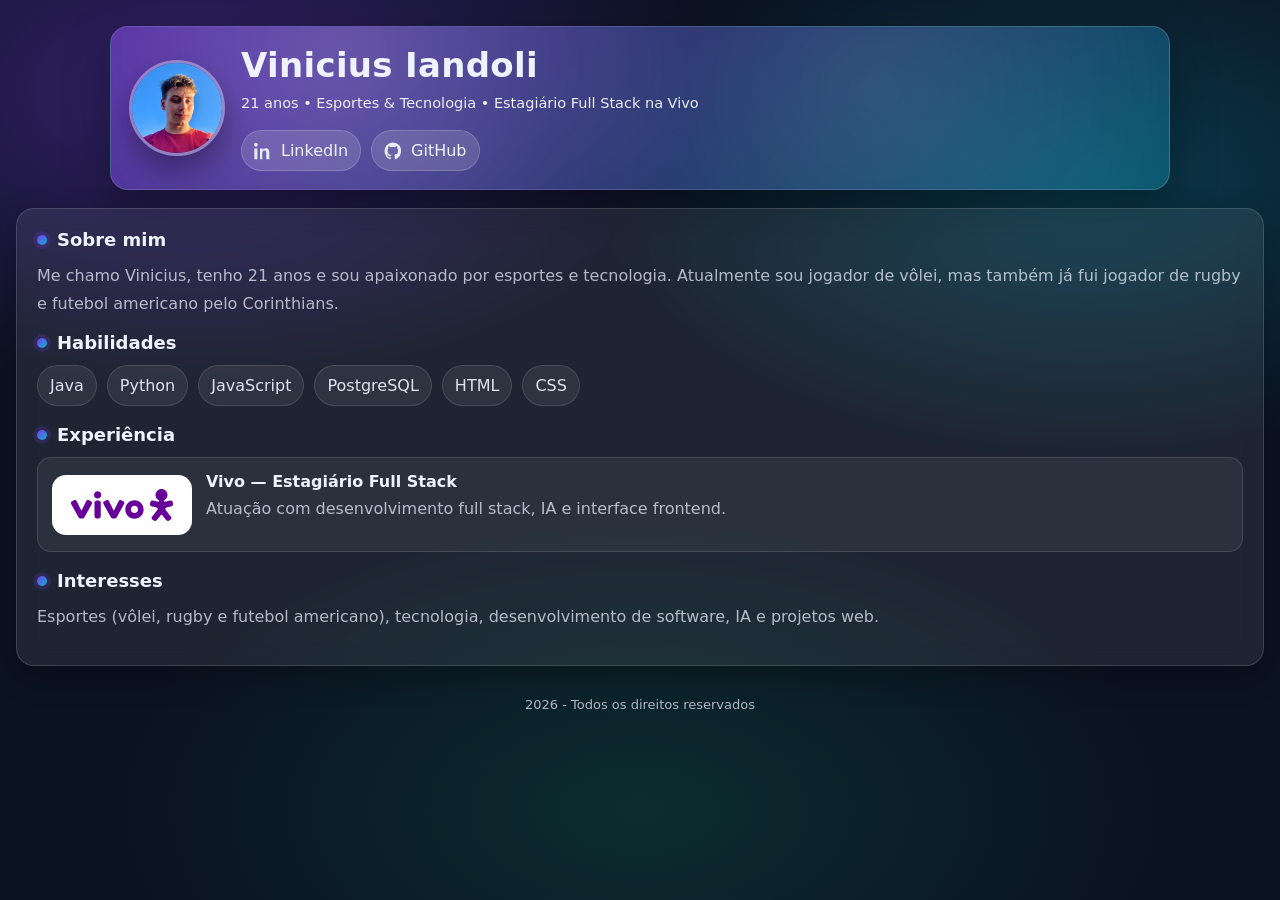
<file: AlunoViniciusIandoli/aula3/index.html>
<!DOCTYPE html>
<html lang="pt-BR">
<head>
  <meta charset="UTF-8" />
  <meta name="viewport" content="width=device-width, initial-scale=1.0"/>
  <title>Blog Pessoal - Vinicius</title>
  <link rel="stylesheet" href="style.css">
</head>
<body>

  <header class="top">
    <div class="profile">
      <img class="avatar" src="img/vinicius.jpg" alt="Foto do Vinicius" />

      <div class="title">
        <h1>Vinicius Iandoli</h1>
        <p>21 anos • Esportes & Tecnologia • Estagiário Full Stack na Vivo</p>

        <div class="social">
          <a class="icon-btn" href="https://www.linkedin.com/in/vinicius-iandoli-diogo/" target="_blank">
            <svg viewBox="0 0 24 24">
              <path d="M4.98 3.5C4.98 4.88 3.87 6 2.5 6S0 4.88 0 3.5 1.12 1 2.5 1s2.48 1.12 2.48 2.5ZM.5 8.5H4.5V23H.5V8.5ZM8 8.5h3.8v2h.05c.53-1 1.83-2.05 3.76-2.05 4.02 0 4.76 2.65 4.76 6.1V23h-4v-7.45c0-1.78-.03-4.06-2.48-4.06-2.48 0-2.86 1.93-2.86 3.93V23H8V8.5Z"/>
            </svg>
            <span>LinkedIn</span>
          </a>

          <a class="icon-btn" href="https://github.com/viniciusiandoli7" target="_blank">
            <svg viewBox="0 0 24 24">
              <path d="M12 .5C5.73.5.75 5.6.75 12c0 5.12 3.16 9.46 7.55 10.99.55.1.75-.25.75-.55v-2c-3.07.68-3.72-1.35-3.72-1.35-.5-1.3-1.22-1.65-1.22-1.65-1-.7.08-.69.08-.69 1.1.08 1.68 1.18 1.68 1.18.98 1.72 2.58 1.22 3.21.93.1-.73.38-1.22.69-1.5-2.45-.29-5.03-1.25-5.03-5.58 0-1.23.42-2.23 1.12-3.02-.11-.29-.49-1.45.1-3.01 0 0 .92-.3 3.02 1.15.88-.25 1.83-.38 2.77-.38s1.9.13 2.77.38c2.1-1.45 3.02-1.15 3.02-1.15.59 1.56.21 2.72.1 3.01.7.79 1.12 1.8 1.12 3.02 0 4.34-2.59 5.29-5.05 5.57.39.35.74 1.04.74 2.1v3.12c0 .3.2.66.76.55 4.38-1.53 7.53-5.87 7.53-10.99C23.25 5.6 18.27.5 12 .5Z"/>
            </svg>
            <span>GitHub</span>
          </a>
        </div>
      </div>
    </div>
  </header>

  <main class="single-layout">
    <section class="card content">

      <h2>Sobre mim</h2>
      <p>
        Me chamo Vinicius, tenho 21 anos e sou apaixonado por esportes e tecnologia.
        Atualmente sou jogador de vôlei, mas também já fui jogador de rugby e futebol americano pelo Corinthians.
      </p>

      <h2>Habilidades</h2>
      <ul class="chips">
        <li>Java</li>
        <li>Python</li>
        <li>JavaScript</li>
        <li>PostgreSQL</li>
        <li>HTML</li>
        <li>CSS</li>
      </ul>

      <h2>Experiência</h2>
      <div class="job">
        <div class="brand-wrap">
          <img class="brand" src="img/vivo.svg" alt="Logo Vivo">
        </div>
        <div>
          <h3>Vivo — Estagiário Full Stack</h3>
          <p class="muted">
            Atuação com desenvolvimento full stack, IA e interface frontend.
          </p>
        </div>
      </div>

      <h2>Interesses</h2>
      <p class="muted">
        Esportes (vôlei, rugby e futebol americano), tecnologia, desenvolvimento de software, IA e projetos web.
      </p>

    </section>
  </main>

  <footer class="foot">
    <p>2026 - Todos os direitos reservados</p>
  </footer>

</body>
</html>
</file>
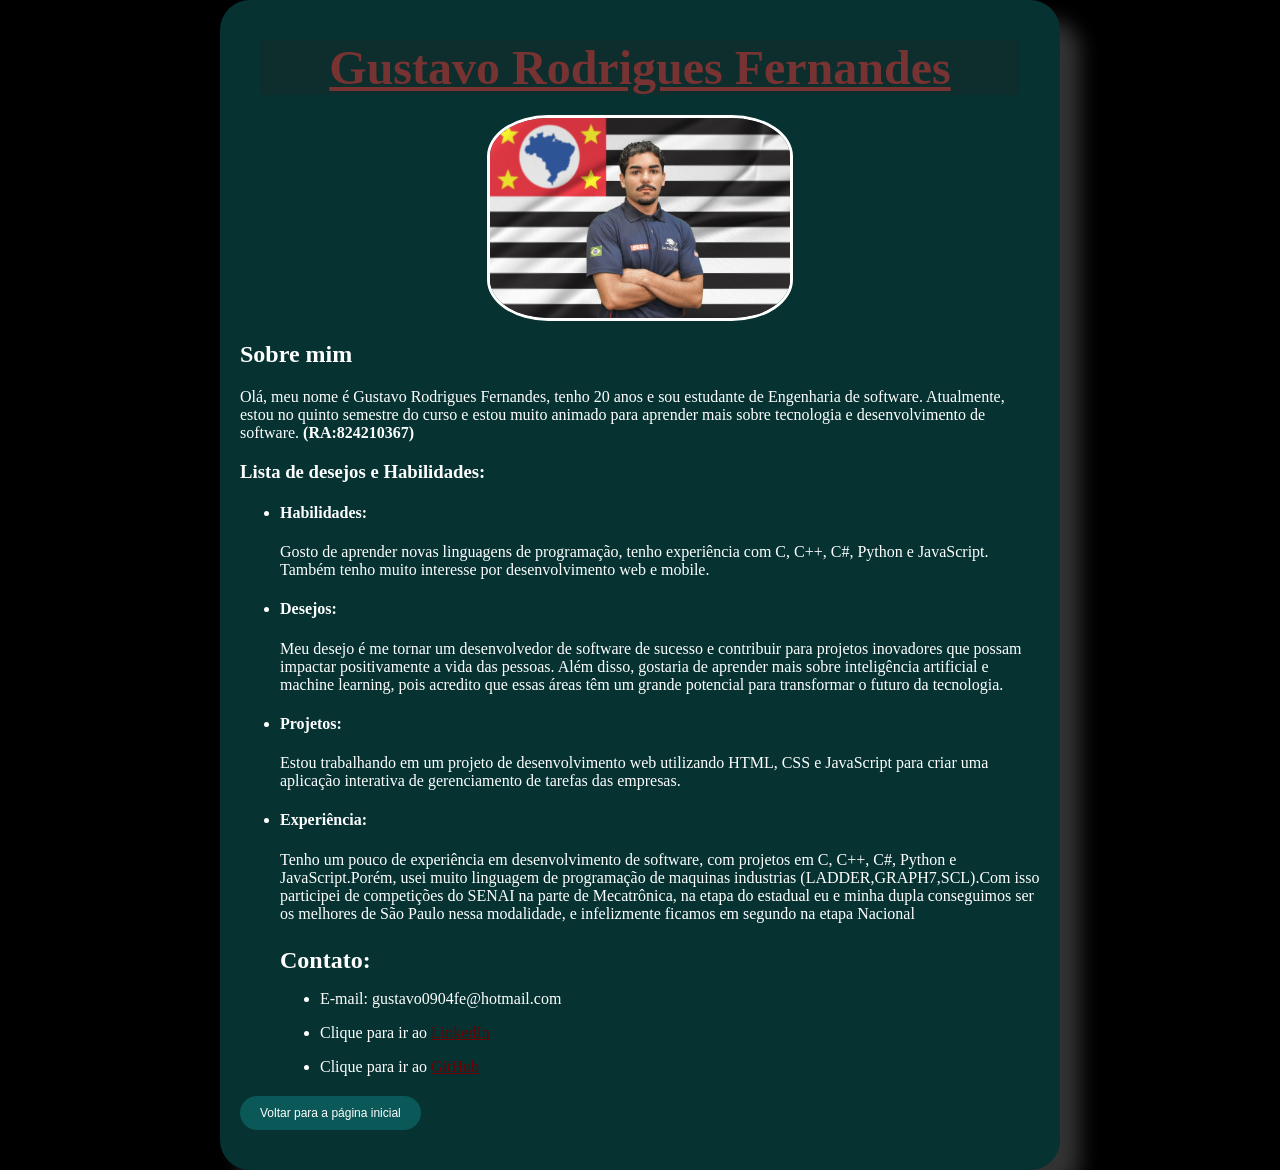
<file: AlunoGustavo/aula3_27022026/GustavoRodrigues.html>
<!DOCTYPE html>
<html lang="pt-br">

<head>
    <meta charset="UTF-8">
    <meta name="viewport" content="width=device-width, initial-scale=1.0">
    <link rel="stylesheet" href="style.css">
    <title>Tudo sobre mim</title>
</head>

<body>
    <main>
        <div id="container">
            <div id="header">
                <h1>Gustavo Rodrigues Fernandes</h1><img src="./img/WhatsApp Image 2026-02-24 at 09.55.27 (1).jpeg"
                    alt="Minha foto" 
                <section class="sobre-mim">
                <h2>Sobre mim</h2>
                <p> Olá, meu nome é Gustavo Rodrigues Fernandes, tenho 20 anos e sou estudante de Engenharia de
                    software. Atualmente, estou no quinto semestre do curso e estou muito animado para aprender mais
                    sobre tecnologia e desenvolvimento de software. <strong>(RA:824210367)</strong></p>
                </section>
                <section class="minhas-habilidades">
                    <h3>Lista de desejos e Habilidades:</h3>
                    <ul>
                        <li>
                            <h4>Habilidades:</h4>
                        </li>
                        <p>  Gosto de aprender novas linguagens de programação, tenho experiência com C, C++, C#, Python
                            e JavaScript. Também tenho muito interesse por desenvolvimento web e mobile.</p>
                        <li>
                            <h4>Desejos:</h4>
                        </li>
                        <p> Meu desejo é me tornar um desenvolvedor de software de sucesso e contribuir para projetos
                            inovadores que possam impactar positivamente a vida das pessoas. Além disso, gostaria de
                            aprender mais sobre inteligência artificial e machine learning, pois acredito que essas
                            áreas têm um grande potencial para transformar o futuro da tecnologia.</p>
                        <li>
                            <h4>Projetos:</h4>
                        </li>
                        <p> Estou trabalhando em um projeto de desenvolvimento web utilizando HTML, CSS e JavaScript
                            para criar uma aplicação interativa de gerenciamento de tarefas das empresas.</p>
                        <li>
                            <h4>Experiência:</h4>
                        </li>
                        <p>   Tenho um pouco de experiência em desenvolvimento de software, com projetos em C, C++, C#,
                            Python e JavaScript.Porém, usei muito linguagem de programação de maquinas industrias
                            (LADDER,GRAPH7,SCL).Com isso participei de competições do SENAI na parte de Mecatrônica,
                            na etapa do estadual eu e minha dupla conseguimos ser os melhores de São Paulo nessa
                            modalidade, e infelizmente ficamos em segundo na etapa Nacional
                        </p>
                    </ul>
                </section>
                <div class="contato">
                <section class="contato">
                    <h3>Contato:</h3>
                    <ul>
                        <li>
                            <p>E-mail: gustavo0904fe@hotmail.com</p>
                        </li>
                        <li>
                            <p>Clique para ir ao <a
                                    href="https://www.linkedin.com/in/gustavo-rodrigues-b5a732303?utm_source=share&utm_campaign=share_via&utm_content=profile&utm_medium=ios_app" target="_blank">LinkedIn</a>
                            </p>
                        </li>
                        <li>
                            <p>Clique para ir ao <a href="https://github.com/fernandes0904" target="_blank">GitHub</a></p>
                        </li>
                    </ul>
                </section>
                </div>
                <button class="btn-voltar" onclick="window.location.href='../index.html'">Voltar para a página inicial</button>

            </div>
        </div>
    </main>
</body>

</html>
</file>
<file: AlunoViniciusIandoli/aula3/style.css>
* { margin: 0; padding: 0; box-sizing: border-box; }

:root{
  --bg: #0b1220;
  --card: rgba(255,255,255,.08);
  --card2: rgba(255,255,255,.12);
  --text: #eef3ff;
  --muted: rgba(238,243,255,.72);
  --stroke: rgba(255,255,255,.14);
  --shadow: 0 18px 45px rgba(0,0,0,.35);
  --r: 18px;
  --a: #7c3aed;  /* roxo */
  --b: #06b6d4;  /* ciano */
}

body{
  font-family: system-ui, -apple-system, Segoe UI, Roboto, Arial, sans-serif;
  color: var(--text);
  min-height: 100vh;
  background:
    radial-gradient(900px 500px at 15% 10%, rgba(124, 58, 237, 0.35), transparent 60%),
    radial-gradient(900px 500px at 85% 20%, rgba(6, 182, 212, 0.25), transparent 55%),
    radial-gradient(900px 500px at 50% 90%, rgba(16, 185, 129, 0.16), transparent 60%),
    var(--bg);
  padding: 26px 16px;
}

/* ===== Header ===== */
.top{
  max-width: 1060px;
  margin: 0 auto 18px;
  padding: 18px;
  border-radius: var(--r);
  background: linear-gradient(135deg, rgba(124,58,237,.5), rgba(6,182,212,.28));
  border: 1px solid rgba(255,255,255,.18);
  box-shadow: var(--shadow);
  position: relative;
  overflow: hidden;
}
.top::after{
  content:"";
  position:absolute; inset:-70px;
  background:
    radial-gradient(circle at 25% 30%, rgba(255,255,255,.28), transparent 38%),
    radial-gradient(circle at 70% 45%, rgba(255,255,255,.14), transparent 40%);
  filter: blur(10px);
  opacity: .65;
  pointer-events:none;
}

.profile{
  position: relative;
  z-index: 1;
  display: flex;
  align-items: center;
  gap: 16px;
}

/* ===== Foto redonda + recorte ===== */
.avatar{
  width: 96px;
  height: 96px;
  border-radius: 999px;
  object-fit: cover;
  object-position: center;
  border: 3px solid rgba(255,255,255,.35);
  box-shadow: 0 14px 30px rgba(0,0,0,.35);
}

.title h1{
  font-size: clamp(24px, 3.4vw, 34px);
  letter-spacing: .3px;
}
.title p{
  margin-top: 6px;
  color: rgba(255,255,255,.9);
  font-size: 14.5px;
}

/* ===== Botões de social ===== */
.social{
  display: flex;
  gap: 10px;
  margin-top: 12px;
  flex-wrap: wrap;
}

.icon-btn{
  display: inline-flex;
  align-items: center;
  gap: 9px;
  text-decoration: none;
  color: var(--text);
  padding: 10px 12px;
  border-radius: 999px;
  background: rgba(255,255,255,.14);
  border: 1px solid rgba(255,255,255,.18);
  backdrop-filter: blur(10px);
  transition: transform .15s ease, background .2s ease, border .2s ease;
}
.icon-btn:hover{
  transform: translateY(-2px);
  background: rgba(255,255,255,.2);
  border-color: rgba(6,182,212,.35);
}
.icon-btn svg{
  width: 18px;
  height: 18px;
  fill: currentColor;
  opacity: .95;
}

/* ===== Layout 2 colunas ===== */
.layout{
  max-width: 1060px;
  margin: 0 auto;
  display: grid;
  grid-template-columns: 320px 1fr;
  gap: 18px;
}

/* Cards */
.card{
  border-radius: var(--r);
  background: var(--card);
  border: 1px solid var(--stroke);
  box-shadow: 0 10px 30px rgba(0,0,0,.25);
  backdrop-filter: blur(12px);
}

.sidebar{
  padding: 18px;
  height: fit-content;
}

.content{
  padding: 20px;
}

h2{
  font-size: 18px;
  margin-bottom: 12px;
  display: inline-flex;
  align-items: center;
  gap: 10px;
}
h2::before{
  content:"";
  width: 10px;
  height: 10px;
  border-radius: 999px;
  background: linear-gradient(135deg, var(--a), var(--b));
  box-shadow: 0 0 0 4px rgba(124,58,237,.18);
}

p{
  color: var(--muted);
  line-height: 1.75;
  margin-bottom: 14px;
}

/* Sidebar tasks */
.task{
  padding: 14px;
  border-radius: 14px;
  background: rgba(255,255,255,.06);
  border: 1px solid rgba(255,255,255,.12);
  margin-top: 12px;
}
.task h3{
  font-size: 15px;
  margin-bottom: 6px;
  color: rgba(238,243,255,.95);
}
.task p{ margin: 0; font-size: 13.8px; }

/* Chips */
.chips{
  list-style: none;
  display: flex;
  flex-wrap: wrap;
  gap: 10px;
  margin-bottom: 18px;
}
.chips li{
  padding: 10px 12px;
  border-radius: 999px;
  background: rgba(255,255,255,.07);
  border: 1px solid rgba(255,255,255,.12);
  color: rgba(238,243,255,.92);
  transition: transform .15s ease, background .2s ease, border .2s ease;
}
.chips li:hover{
  transform: translateY(-2px);
  background: rgba(6,182,212,.08);
  border-color: rgba(6,182,212,.35);
}

/* ===== Experiência (Vivo roxo bem visível) ===== */
.job{
  display: flex;
  gap: 14px;
  align-items: center;
  padding: 14px;
  border-radius: 14px;
  background: rgba(255,255,255,.06);
  border: 1px solid rgba(255,255,255,.12);
  margin-bottom: 18px;
}

/* caixa branca pro roxo aparecer no tema dark */
.brand-wrap{
  width: 140px;
  height: 60px;
  background: #fff;
  border-radius: 14px;
  display: flex;
  align-items: center;
  justify-content: center;
  padding: 10px 16px;
  flex: 0 0 auto;
}

.brand{
  width: 100%;
  height: 100%;
  object-fit: contain;
  display: block;
  filter: none !important; /* garante que não vai inverter cor */
}

.job h3{
  font-size: 16px;
  margin-bottom: 4px;
}
.muted{ color: var(--muted); }

/* Footer */
.foot{
  max-width: 1060px;
  margin: 18px auto 0;
  text-align: center;
  color: rgba(238,243,255,.7);
  font-size: 13px;
  padding: 10px;
}

/* Responsivo */
@media (max-width: 900px){
  .layout{ grid-template-columns: 1fr; }
  .avatar{ width: 84px; height: 84px; }
}
</file>
<file: AlunoGustavo/aula3_27022026/style.css>
body {
    margin: 0;
    padding: 0;
}
main {
    display: flex;
    flex-direction: column;
    align-items: center;
    justify-content: center;
    background-color: #000000;
    color: #ffffff; 
}
div button.btn-voltar {
    background-color: #18caca3f;
    color: #ffffff;
    border: none;
    padding: 10px 20px;
    border-radius: 20px;
    cursor: pointer;
    font-size: 12px;
    margin-bottom: 20px;
}
div button.btn-voltar:hover {
    background-color: #37dbdb7f;
    transition: 0.6s;
}   


main h1 {
    background-color: #241f1f3f;
    font-family: Georgia, 'Times New Roman', Times, serif;
    font-size: 48px;
    margin-bottom: 20px;
    margin: 20px;
    align-items: center;
    text-align: center;
    text-decoration: underline;
    color: rgb(119, 50, 50);
}
main img {
    width: 300px;
    height: 200px;
    border-radius: 20%;
    margin-bottom: 20px;
    border: 3px solid #ffffff;
    display: block;
    margin: auto;
}
main #container {
    width: 100%;
    max-width: 800px;
    padding: 20px;
    background-color: #18caca3f;
    border-radius: 30px;
    box-shadow: 20px 20px 20px rgba(255, 255, 255, 0.2);
}

section::content {
    display: block;
    margin-bottom: 20px;
}

div .contato {
    text-align: left;
    margin: 20px;
    border-radius: 40px;
}     
div .contato h3     {
    font-size: 24px;
    margin-bottom: 10px;
    color: rgb(255, 255, 255);
}
div .contato p a {
    color: rgb(107, 1, 1);
}
</file>
